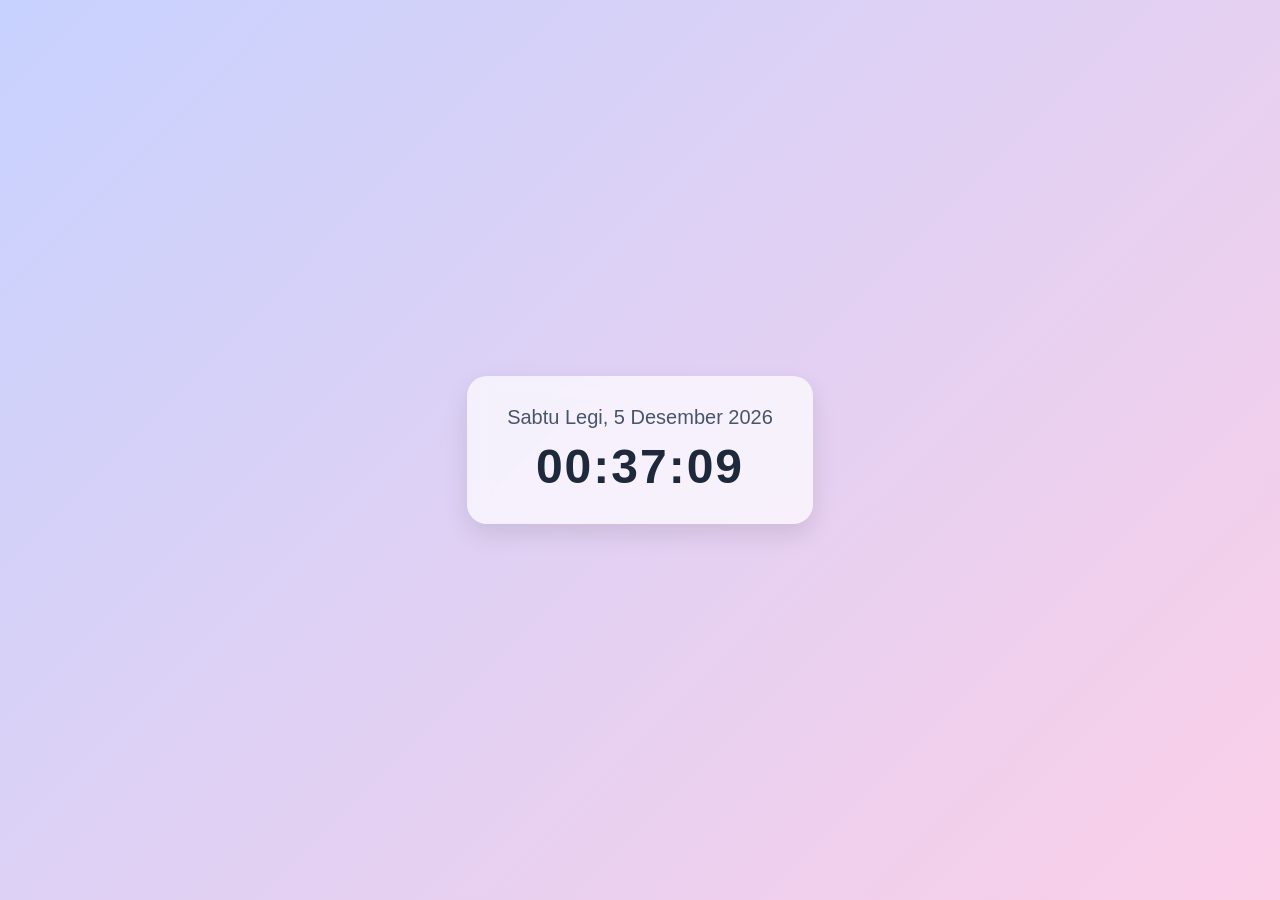
<file: index.html>
<!DOCTYPE html>
<html lang="js_jam-external">
<head>
  <meta charset="UTF-8">
  <meta name="viewport" content="width=device-width, initial-scale=1.0">
  <title>Jam Digital Sekolah</title>

  <!-- CSS -->
  <link rel="stylesheet" href="js_jam-external.css">
</head>
<body>

  <div class="kotak-jam">
    <div id="tanggal"></div>
    <div id="jam"></div>
  </div>

  <!-- JavaScript -->
  <script src="js_jam-external.js"></script>

</body>
</html>
</file>
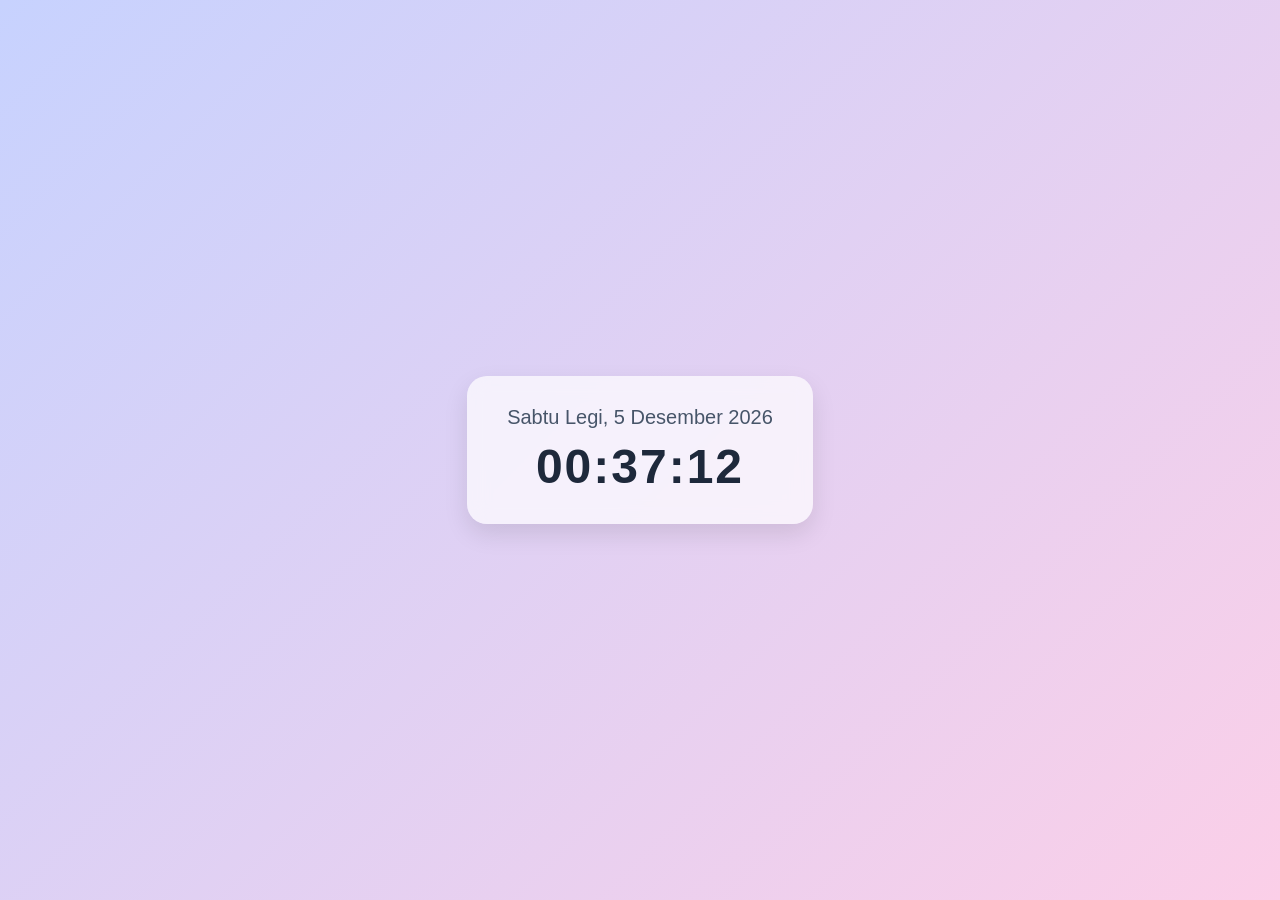
<file: js_jam-external.html>
<!DOCTYPE html>
<html lang="js_jam-external">
<head>
  <meta charset="UTF-8">
  <meta name="viewport" content="width=device-width, initial-scale=1.0">
  <title>Jam Digital Sekolah</title>

  <!-- CSS -->
  <link rel="stylesheet" href="js_jam-external.css">
</head>
<body>

  <div class="kotak-jam">
    <div id="tanggal"></div>
    <div id="jam"></div>
  </div>

  <!-- JavaScript -->
  <script src="js_jam-external.js"></script>

</body>
</html>
</file>
<file: js_jam-external.css>
body {
  margin: 0;
  padding: 0;
  font-family: 'Segoe UI', sans-serif;
  background: linear-gradient(135deg, #c7d2fe, #fbcfe8);
  height: 100vh;
  display: flex;
  justify-content: center;
  align-items: center;
}

.kotak-jam {
  background: rgba(255, 255, 255, 0.7);
  backdrop-filter: blur(10px);
  padding: 30px 40px;
  border-radius: 20px;
  text-align: center;
  box-shadow: 0 10px 25px rgba(0, 0, 0, 0.1);
}

#tanggal {
  font-size: 20px;
  color: #475569;
  margin-bottom: 10px;
}

#jam {
  font-size: 48px;
  font-weight: bold;
  color: #1e293b;
  letter-spacing: 2px;
}

/* efek kedip */
.kedip {
  animation: kedipAnim 1s infinite;
}

@keyframes kedipAnim {
  0% { opacity: 1; }
  50% { opacity: 0; }
  100% { opacity: 1; }
}
</file>
